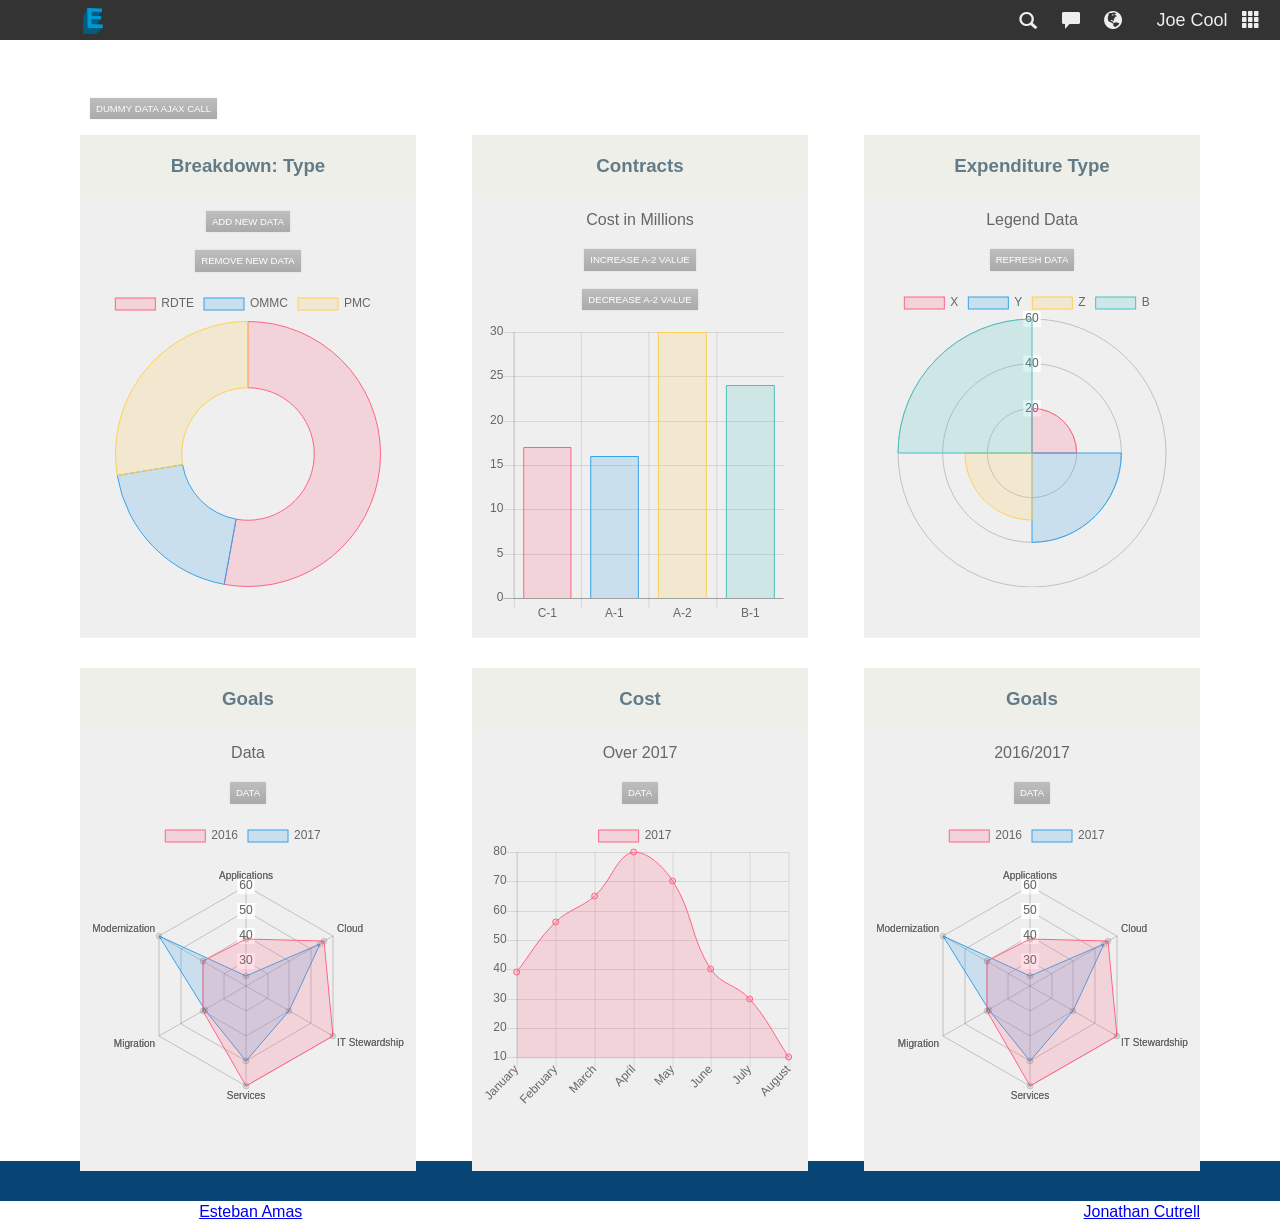
<file: index.html>
<!doctype html>
<html class="no-js" lang="">

<head>
    <meta charset="utf-8">
    <meta http-equiv="x-ua-compatible" content="ie=edge">
    <title>ChartJS HTML5 Dashboard</title>
    <meta name="description" content="">
    <meta name="viewport" content="width=device-width, initial-scale=1">
    <link rel="apple-touch-icon" href="apple-touch-icon.png">
    <link rel="icon" href="favicon.ico">
    <link rel="stylesheet" href="css/main.css">
    <link rel="stylesheet" href="css/normalize.css">
    <!-- <script src="js/plugins.js"></script> -->
    <script src="js/vendor/Chart.bundle.min.js"></script>
    <script src="js/vendor/Chart.min.js"></script>
    <script src="js/vendor/jquery-3.2.1.min.js"></script>
    <script src="js/vendor/jquery-1.12.0.min.js"></script>
        <script src="js/analyser.js"></script>
    <script src="js/utils.js"></script>
</head>

<body>
    <!-- ---------------------------------------------------------------------------------------- -->
    <div class="wrapper">
        <!--  -----------------HEADER-------------- -->
        <header>
            <div class="container clearfix">
                <div class="navbar-header">
                    <div class="landing-logo">
                        <img src="img/E-icon.png">
                    </div>
                </div>
                <div class="user-menu-con">
                    <div class="dropdown btn-group btn-group-sm">
                        <span class="glyphicon glyphicon glyphicon-search"></span>
                        <span class="glyphicon glyphicon glyphicon-comment"></span>
                        <span class="glyphicon glyphicon glyphicon-globe"></span>
                        <span class="user-name text-thin"> Joe Cool</span>
                        <span class="glyphicon glyphicon glyphicon-th"></span>
                    </div>
                </div>
            </div>
        </header>
        <!--  ---------------------------------------- -->
        <div class="container clearfix">
            <p><a id="ajax" class="button">Dummy Data AJAX CALL</a></p>
        </div>
        <!-- ---------------------------------------------------------------------------------------- -->
        <!-- <div class="push"></div> -->
        <!--  ---------------CHARTS------------------ -->
        <div class="container clearfix">
            <div class="third widget doughnut">
                <h3>Breakdown: Type</h3>
                <p><a id="addNewData" class="button">Add New Data</a></p>
                <p><a id="removeNewData" class="button">Remove New Data</a></p>
                <div class="canvas-container">
                    <canvas id="hours"></canvas>
                    <script src="js/main.js"></script>
                </div>
            </div>
            <div class="third widget bar">
                <div class="chart-legend">
                    <h3>Contracts</h3>
                    <p><span>Cost in Millions</span></p>
                    <p><a id="addElement" class="button">Increase A-2 Value</a></p>
                    <p><a id="removeElement" class="button">Decrease A-2 Value</a></p>
                </div>
                <div class="canvas-container">
                    <canvas id="contracts"></canvas>
                </div>
            </div>
            <div class="third widget">
                <div class="chart-legend">
                    <h3>Expenditure Type</h3>
                    <p><span>Legend Data</span></p>
                    <p><a id="#" class="button">Refresh Data</a></p>
                </div>
                <div class="canvas-container">
                    <canvas id="expenditure"></canvas>
                </div>
            </div>
        </div>
        <!-- ---------------------------------------------------------------------------------------- -->
        <!-- <div class="push"></div> -->
        <!-- ---------------------------------------------------------------------------------------- -->
        <div class="container clearfix">
            <div class="third widget doughnut">
                <h3>Goals</h3>
                <p><span>Data</span></p>
                <p><a href="" class="button">Data</a></p>
                <div class="canvas-container">
                    <canvas id="goals"></canvas>
                </div>
            </div>
            <div class="third widget bar">
                <h3>Cost</h3>
                <p><span>Over 2017</span></p>
                <p><a href="" class="button">Data</a></p>
                <div class="canvas-container">
                    <canvas id="cost"></canvas>
                </div>
            </div>
            <div class="third widget doughnut">
                <h3>Goals</h3>
                <p><span>2016/2017</span></p>
                <p><a href="" class="button">Data</a></p>
                <div class="canvas-container">
                    <canvas id="goalsC"></canvas>
                </div>
            </div>
        </div>


        <!-- END WRAPPER -->
        <!-- ---------------------------------------------------------------------------------------- -->

    </div>
    <!-- <div class="push"></div> -->
    <footer>
        <div class="container">
            ChartJS Demo - <a href="https://github.com/eban5">Esteban Amas</a> &copy;
        <div style="float: right">Adapted from a tutorial by <a href="https://tutsplus.com/authors/jonathan-cutrell">Jonathan Cutrell</a></div>
    </div>

    </footer>

    <!---------------------------------------------------------- -->
    <script src="js/vendor/modernizr-2.8.3.min.js"></script>
    <script src="js/vendor/rangeslider.min.js"></script>

    <script>
    window.jQuery || document.write('<script src="js/vendor/jquery-1.12.0.min.js"><\/script>')

    </script>
</body>

</html>
</file>
<file: css/main.css>
/*! HTML5 Boilerplate v5.3.0 | MIT License | https://html5boilerplate.com/ */

/*
 * What follows is the result of much research on cross-browser styling.
 * Credit left inline and big thanks to Nicolas Gallagher, Jonathan Neal,
 * Kroc Camen, and the H5BP dev community and team.
 */

/* ==========================================================================
   Base styles: opinionated defaults
   ========================================================================== */

html {
    color: #222;
    font-size: 1em;
    line-height: 1.4;
}



/*
 * Remove text-shadow in selection highlight:
 * https://twitter.com/miketaylr/status/12228805301
 *
 * These selection rule sets have to be separate.
 * Customize the background color to match your design.
 */

::-moz-selection {
    background: #b3d4fc;
    text-shadow: none;
}

::selection {
    background: #b3d4fc;
    text-shadow: none;
}

/*
 * A better looking default horizontal rule
 */

hr {
    display: block;
    height: 1px;
    border: 0;
    border-top: 1px solid #ccc;
    margin: 1em 0;
    padding: 0;
}

/*
 * Remove the gap between audio, canvas, iframes,
 * images, videos and the bottom of their containers:
 * https://github.com/h5bp/html5-boilerplate/issues/440
 */

audio,
canvas,
iframe,
img,
svg,
video {
    vertical-align: middle;
}

/*
 * Remove default fieldset styles.
 */

fieldset {
    border: 0;
    margin: 0;
    padding: 0;
}

/*
 * Allow only vertical resizing of textareas.
 */

textarea {
    resize: vertical;
}

a:visited, a:hover {
    color:  white;
}

/* ==========================================================================
   Browser Upgrade Prompt
   ========================================================================== */

.browserupgrade {
    margin: 0.2em 0;
    background: #ccc;
    color: #000;
    padding: 0.2em 0;
}

/* ==========================================================================
   Author's custom styles
   ========================================================================== */

/* * { border: 0.1px solid darkred !important; } */

html, body {
    height: 100%;
}
body {
    font-family: 'Lato', 'Helvetica', sans-serif;
    /* font-family: 'Helvetica', 'Source Sans Pro', sans-serif; */
    color: #666;
}

/* ==========================================================================
   FONTS
   ========================================================================== */

@font-face{
    font-family:'Glyphicons Halflings';
    src:url(../fonts/glyphicons-halflings-regular.eot);
    src:url(../fonts/glyphicons-halflings-regular.eot?#iefix) format('embedded-opentype'),
    url(../fonts/glyphicons-halflings-regular.woff) format('woff'),
    url(../fonts/glyphicons-halflings-regular.ttf) format('truetype'),
    url(../fonts/glyphicons-halflings-regular.svg#glyphicons_halflingsregular) format('svg')
}

@font-face {
 font-family: "Marvin";
 src: url("../fonts/MarvinVisions-Bold.woff2") format("woff2"),
        url("../fonts/MarvinVisions-Bold.woff") format("woff");
}

h1 {
    font-family: 'Marvin';
    font-size: 36pt!important;
}

/* -----------------------------------------------
ICONS
------------------------------------------------- */

.glyphicon {
    position: relative;
    top: 1px;
    cursor: pointer;
    display: inline-block;
    font-family: 'Glyphicons Halflings';
    font-style: normal;
    font-weight: 400;
    line-height: 1;
    -webkit-font-smoothing: antialiased;
    -moz-osx-font-smoothing: grayscale;
}

.glyphicon:hover {color: #bbbbbb;}

.glyphicon-search {padding-right: 20px; font-size: 18px; margin: auto; vertical-align: middle; color: #eeeeee;}
.glyphicon-comment {padding-right: 20px; font-size: 18px; margin: auto; vertical-align: middle; color: #eeeeee;}
.glyphicon-globe {padding-right: 30px; font-size: 18px; margin: auto; vertical-align: middle; color: #eeeeee;}
.glyphicon-th {padding-bottom: 2px; font-size: 18px; margin: auto; vertical-align: middle; color: #eeeeee;}

.glyphicon-search:before{content:"\e003"}
.glyphicon-comment:before{content:"\e111"}
.glyphicon-globe:before{content:"\e135"}
.glyphicon-th:before{content:"\e011"}

.icons {
    padding-right: 20px;
    /* margin-top: 20px; */
}

/* ----------------------------------------------------------------------------------------------
   NAVBAR
    ------------------------------------------------------------------------------------------------ */

.navbar-header {
    float: left;
}

.landing-logo {
    line-height: 40px;
    height: 40px;
    width: 180px;
    float: left;
    cursor: pointer;
}

.landing-logo img {
    max-height: 26px;
    /* margin-left: 10px; */
}

/* user menu */
.user-menu-con {
    position: absolute;
    right: 0;
    padding-top: 5px;
    padding-right: 20px;
}

.btn-group, .btn-group-vertical {
    position: relative;
    display: inline-block;
    vertical-align: middle;
}

.user-name {
    display: inline-block;
    max-width: 160px;
    padding-right: 10px;
    overflow: hidden;
    text-overflow: ellipsis;
    vertical-align: middle;
    padding-top: 3px;
}

/* Header styles */
header {
    /* text-align: center; */
    background: #434c50;
    background: #333333;
    color: #fff;
    margin-bottom: 40px;
    /* display: flex; */

}
header span {
    font-weight: 200;
}
header .button {
    font-size: 0.2em;
    top: -6px;
}

/* ----------------------------------------------------------------------------------------------
   FOOTER
    ------------------------------------------------------------------------------------------------ */

.wrapper {
    min-height: 100%;
    height: auto !important;
    height: 100%;
    margin: 0 auto -40px; /* the bottom margin is the negative value of the footer's height */
}
footer {
    padding: 10px;
    background: #074575;
    color: #fff;
    font-weight: 200;
    height: 20px; /* .push must be the same height as .footer */
}

.push {
    height: 40px;
    /* background: lightgrey; */
}


/* button */
.button {
    cursor: pointer;
    text-decoration: none;
    font-size: 0.6em;
    font-weight: 400;
    text-transform: uppercase;
    display: inline-block;
    padding: 4px 6px;
    margin: 0 10px;
    position: relative;
    background: #ccc;
    color: #fff;
    box-shadow: 0 0 2px rgba(0,0,0,0.1);
    background: rgb(190,190,190); /* Old browsers */
    background: -moz-linear-gradient(top, rgba(190,190,190,1) 0%, rgba(170,170,170,1) 100%); /* FF3.6+ */
    background: -webkit-gradient(linear, left top, left bottom, color-stop(0%,rgba(190,190,190,1)), color-stop(100%,rgba(170,170,170,1))); /* Chrome,Safari4+ */
    background: -webkit-linear-gradient(top, rgba(190,190,190,1) 0%,rgba(170,170,170,1) 100%); /* Chrome10+,Safari5.1+ */
    background: -o-linear-gradient(top, rgba(190,190,190,1) 0%,rgba(170,170,170,1) 100%); /* Opera 11.10+ */
    background: -ms-linear-gradient(top, rgba(190,190,190,1) 0%,rgba(170,170,170,1) 100%); /* IE10+ */
    background: linear-gradient(to bottom, rgba(190,190,190,1) 0%,rgba(170,170,170,1) 100%); /* W3C */
    filter: progid:DXImageTransform.Microsoft.gradient( startColorstr='#bebebe', endColorstr='#aaaaaa',GradientType=0 ); /* IE6-9 */
}
.button:hover {
    background: #637b85;
}


.text-muted {
  color: #eeeeee;

}

.text-thin  {
  font-weight: 400;
    font-size: 18px;
  color: #eeeeee;
}

.title-super {
  font-size: 2em;
    float: right;
}

.title-logo {
  padding-top: 10px;
}

/* various containers */
.container {
    width: 200px;
    margin: 0 auto;
}
.canvas-container {
    min-height: 300px;
    max-height: 600px;
    position: relative;
}
.widget {
    position: relative;
    margin-bottom: 80px;
    background: #efefef;
    padding: 12px;
    margin-bottom: 30px;
    -webkit-box-sizing: border-box;
    -moz-box-sizing: border-box;
    box-sizing: border-box;
}

.chart-legend ul {
    list-style: none;
    width: 100%;
    margin: 30px auto 0;
}
.chart-legend li {
    text-indent: 16px;
    line-height: 24px;
    position: relative;
    font-weight: 200;
    display: block;
    float: left;
    width: 50%;
    font-size: 0.8em;
}
.chart-legend  li:before {
    display: block;
    width: 10px;
    height: 16px;
    position: absolute;
    left: 0;
    top: 3px;
    content: "";
}
.rdte:before { background-color: #637b85; }
.ommc:before { background-color: #2c9c69; }
.pmc:before { background-color: #dbba34; }
/* .prod:before { background-color: #c62f29; } */


.widget p {
    margin-top: 0;
    text-align: center;
}
.widget h3 {
    margin: -12px 0 12px -12px;
    padding: 12px;
    width: 100%;
    text-align: center;
    color: #627b86;
    line-height: 2em;
    background: #EFEFEA;
}


.widget.line p span {
    color: #dbba34;
}
.widget.line p strong {
    color: #637b85;
    font-weight: 400;
}

@media only screen and (min-width:300px){
    .container {
        width: 300px;
        margin: 0 auto;
    }
}

@media only screen and (min-width:600px){
    .container {
        width: 580px;
        margin: 0 auto;
    }
    .third {
        float: left;
        width: 47.5%;
        margin-left: 5%;
    }
    .third:first-child {
        margin-left: 0;
    }
    .third:last-child {
        display: block;
        width: 100%;
        margin-left: 0;
    }
}

@media only screen and (min-width:960px){
    .container {
        width: 940px;
    }
    .third {
        float: left;
        width: 30%;
        margin-left: 2.5%;
        margin-right: 2.5%;
    }
    .third:first-child {
        margin-left: 0;
    }
    .third:last-child {
        margin-right: 0;
        margin-left: 2.5%;
        width: 30%;
    }
}
@media only screen and (min-width:1140px){
    .container {
        width: 1120px;
    }
}
@media only screen and (min-width:1360px){
    .container {
        width: 1300px;
    }
}



.content {
    max-width: 800px;
    margin: auto;
    padding: 16px 32px;
}

/* .header {
    text-align: center;
    padding: 32px 0;
} */

/* .wrapper {
    min-height: 400px;
    padding: 16px 0;
    position: relative;
} */

.wrapper.col-2 {
    display: inline-block;
    min-height: 256px;
    width: 49%;
}

@media (max-width: 400px) {
    .wrapper.col-2 {
        width: 100%
    }
}

.wrapper canvas {
    -moz-user-select: none;
    -webkit-user-select: none;
    -ms-user-select: none;
}

.toolbar {
    display: flex;
}

.toolbar > * {
    margin: 0 8px 0 0;
}

.btn {
    background-color: #aaa;
    border-radius: 4px;
    color: white;
    padding: 0.25rem 0.75rem;
}

.btn .fa {
    font-size: 1rem;
}

.btn:hover {
    background-color: #888;
    color: white;
    text-decoration: none;
}

.btn-chartjs { background-color: #f27173; }
.btn-chartjs:hover { background-color: #e25f5f; }
.btn-docs:hover { background-color: #2793db; }
.btn-docs { background-color: #36A2EB; }
.btn-docs:hover { background-color: #2793db; }
.btn-gh { background-color: #444; }
.btn-gh:hover { background-color: #333; }

.btn-on {
    border-style: inset;
}

.chartjs-title {
    font-size: 2rem;
    font-weight: 600;
    white-space: nowrap;
}

.chartjs-title::before {
    background-image: url(logo.svg);
    background-position: left center;
    background-repeat: no-repeat;
    background-size: 40px;
    content: 'Chart.js | ';
    color: #f27173;
    font-weight: 600;
    padding-left: 48px;
}

.chartjs-caption {
    font-size: 1.2rem;
}

.chartjs-links {
    display: flex;
    justify-content: center;
    padding: 8px 0;
}

.chartjs-links a {
    align-items: center;
    display: flex;
    font-size: 0.9rem;
    margin: 0.2rem;
}

.chartjs-links .fa:before {
    margin-right: 0.5em;
}

.samples-category {
    display: inline-block;
    margin-bottom: 32px;
    vertical-align: top;
    width: 25%;
}

.samples-category > .title {
    color: #aaa;
    font-weight: 300;
    font-size: 1.5rem;
}

.samples-category:hover > .title {
    color: black;
}

.samples-category > .items {
    padding: 8px 0;
}

.samples-entry {
    padding: 0 0 4px 0;
}

.samples-entry > .title {
    font-weight: 700;
}

@media (max-width: 640px) {
    .samples-category { width: 33%; }
}

@media (max-width: 512px) {
    .samples-category { width: 50%; }
}

@media (max-width: 420px) {
    .chartjs-caption { font-size: 1.05rem; }
    .chartjs-title::before { content: ''; }
    .chartjs-links a { flex-direction: column; }
    .chartjs-links .fa { margin: 0 }
    .samples-category { width: 100%; }
}

.analyser table {
    color: #333;
    font-size: 0.9rem;
    margin: 8px 0;
    width: 100%
}

.analyser th {
    background-color: #f0f0f0;
    padding: 2px;
}

.analyser td {
    padding: 2px;
    text-align: center;
}

@-webkit-keyframes chartjs-render-animation {
        from {
            opacity: 0.99
        }
        to {
            opacity: 1
        }
    }

    @keyframes chartjs-render-animation {
        from {
            opacity: 0.99
        }
        to {
            opacity: 1
        }
    }

    .chartjs-render-monitor {
        -webkit-animation: chartjs-render-animation 0.001s;
        animation: chartjs-render-animation 0.001s;
    }


/* ==========================================================================
   Helper classes
   ========================================================================== */

/*
 * Hide visually and from screen readers
 */

.hidden {
    display: none !important;
}

/*
 * Hide only visually, but have it available for screen readers:
 * http://snook.ca/archives/html_and_css/hiding-content-for-accessibility
 */

.visuallyhidden {
    border: 0;
    clip: rect(0 0 0 0);
    height: 1px;
    margin: -1px;
    overflow: hidden;
    padding: 0;
    position: absolute;
    width: 1px;
}

/*
 * Extends the .visuallyhidden class to allow the element
 * to be focusable when navigated to via the keyboard:
 * https://www.drupal.org/node/897638
 */

.visuallyhidden.focusable:active,
.visuallyhidden.focusable:focus {
    clip: auto;
    height: auto;
    margin: 0;
    overflow: visible;
    position: static;
    width: auto;
}

/*
 * Hide visually and from screen readers, but maintain layout
 */

.invisible {
    visibility: hidden;
}

/*
 * Clearfix: contain floats
 *
 * For modern browsers
 * 1. The space content is one way to avoid an Opera bug when the
 *    `contenteditable` attribute is included anywhere else in the document.
 *    Otherwise it causes space to appear at the top and bottom of elements
 *    that receive the `clearfix` class.
 * 2. The use of `table` rather than `block` is only necessary if using
 *    `:before` to contain the top-margins of child elements.
 */

.clearfix:before,
.clearfix:after {
    content: " "; /* 1 */
    display: table; /* 2 */
}

.clearfix:after {
    clear: both;
}

/* ==========================================================================
   EXAMPLE Media Queries for Responsive Design.
   These examples override the primary ('mobile first') styles.
   Modify as content requires.
   ========================================================================== */

@media only screen and (min-width: 35em) {
    /* Style adjustments for viewports that meet the condition */
}

@media print,
       (-webkit-min-device-pixel-ratio: 1.25),
       (min-resolution: 1.25dppx),
       (min-resolution: 120dpi) {
    /* Style adjustments for high resolution devices */
}

/* ==========================================================================
   Print styles.
   Inlined to avoid the additional HTTP request:
   http://www.phpied.com/delay-loading-your-print-css/
   ========================================================================== */

@media print {
    *,
    *:before,
    *:after,
    *:first-letter,
    *:first-line {
        background: transparent !important;
        color: #000 !important; /* Black prints faster:
                                   http://www.sanbeiji.com/archives/953 */
        box-shadow: none !important;
        text-shadow: none !important;
    }

    a,
    a:visited {
        text-decoration: underline;
    }

    a[href]:after {
        content: " (" attr(href) ")";
    }

    abbr[title]:after {
        content: " (" attr(title) ")";
    }

    /*
     * Don't show links that are fragment identifiers,
     * or use the `javascript:` pseudo protocol
     */

    a[href^="#"]:after,
    a[href^="javascript:"]:after {
        content: "";
    }

    pre,
    blockquote {
        border: 1px solid #999;
        page-break-inside: avoid;
    }

    /*
     * Printing Tables:
     * http://css-discuss.incutio.com/wiki/Printing_Tables
     */

    thead {
        display: table-header-group;
    }

    tr,
    img {
        page-break-inside: avoid;
    }

    img {
        max-width: 100% !important;
    }

    p,
    h2,
    h3 {
        orphans: 3;
        widows: 3;
    }

    h2,
    h3 {
        page-break-after: avoid;
    }
}
</file>
